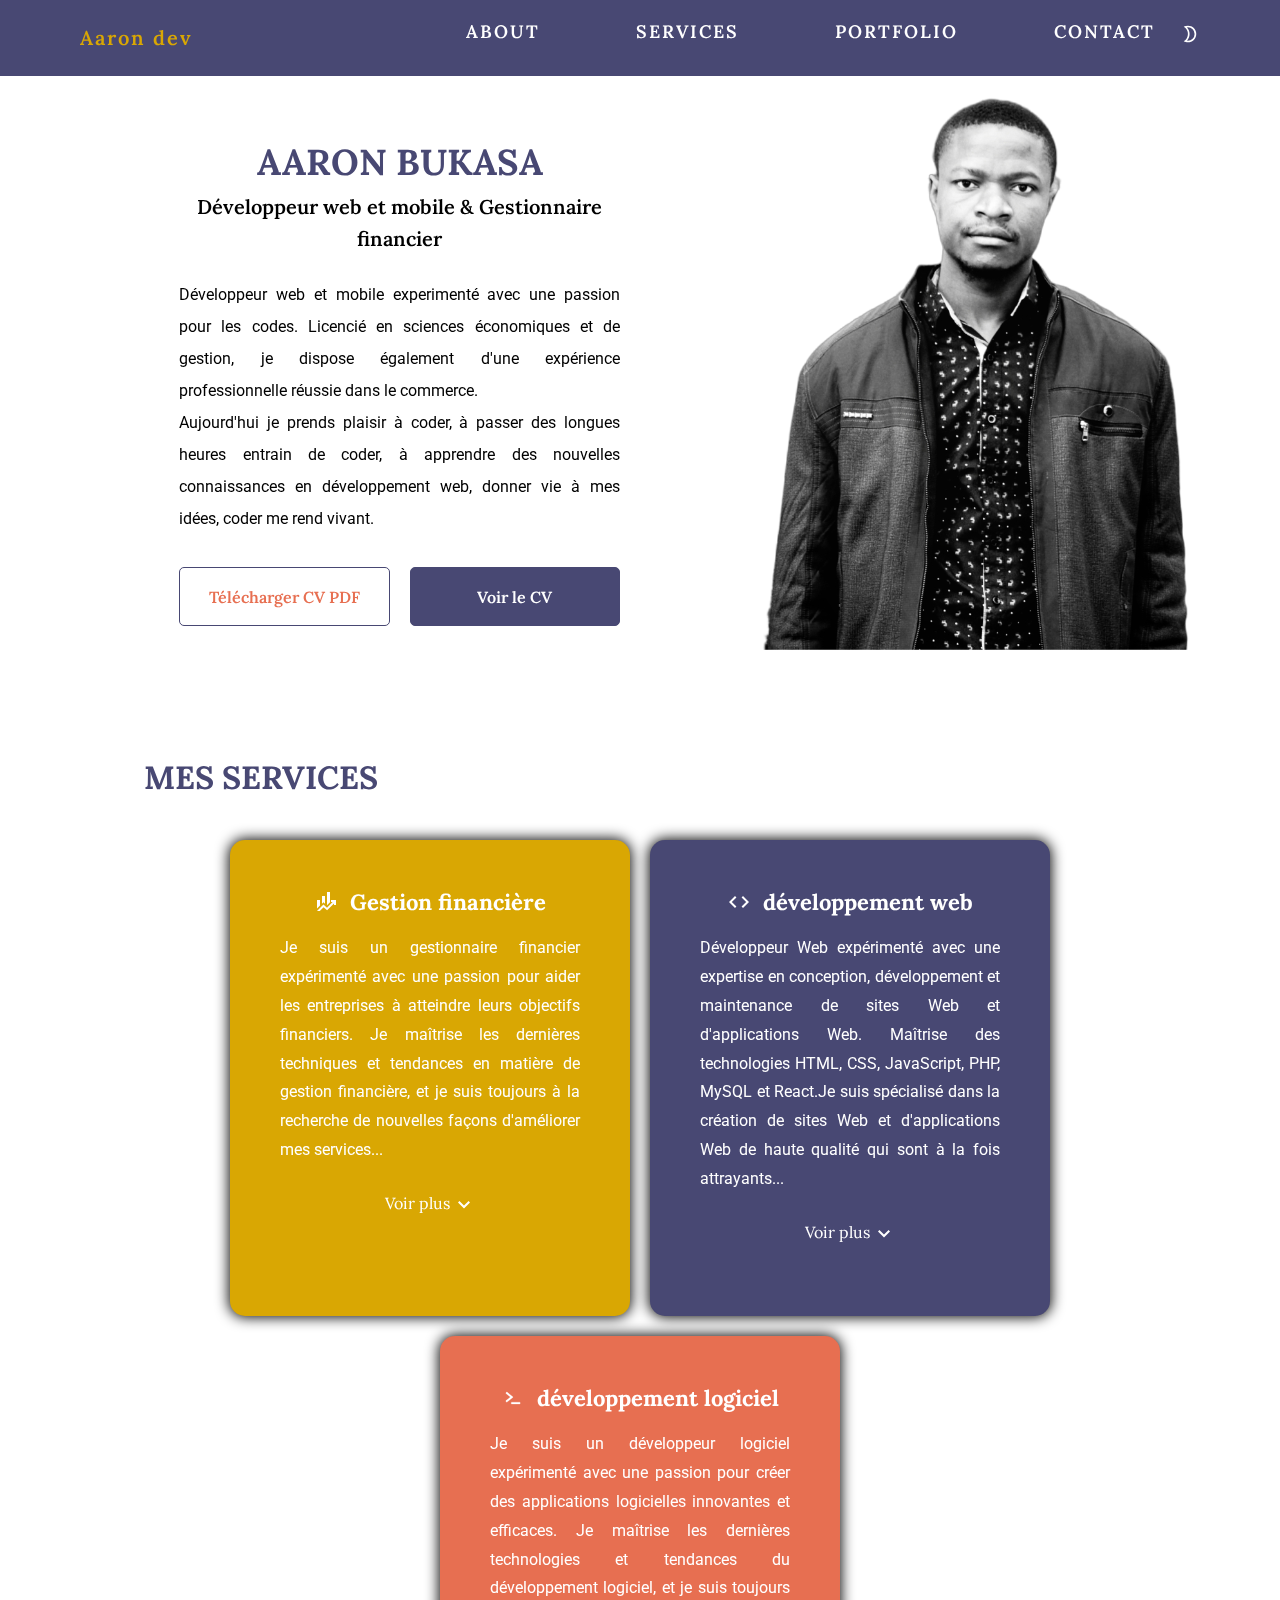
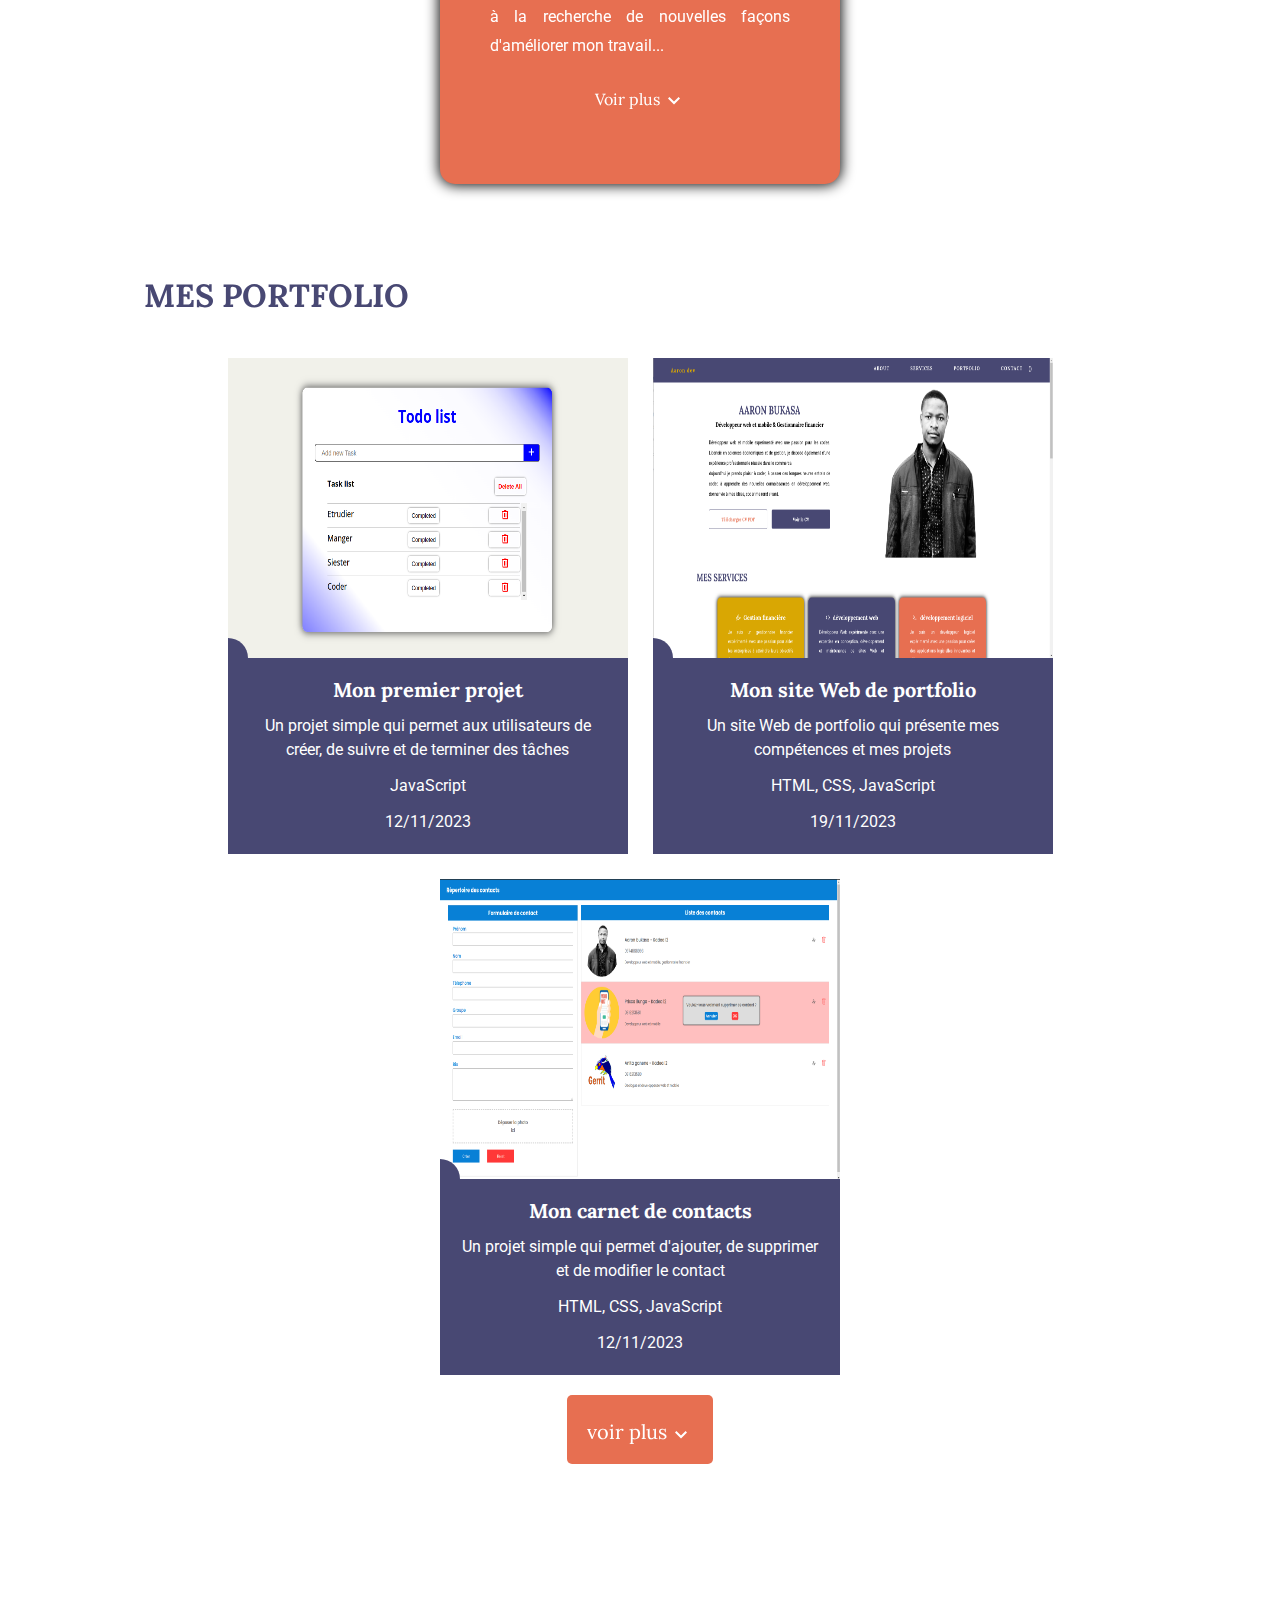
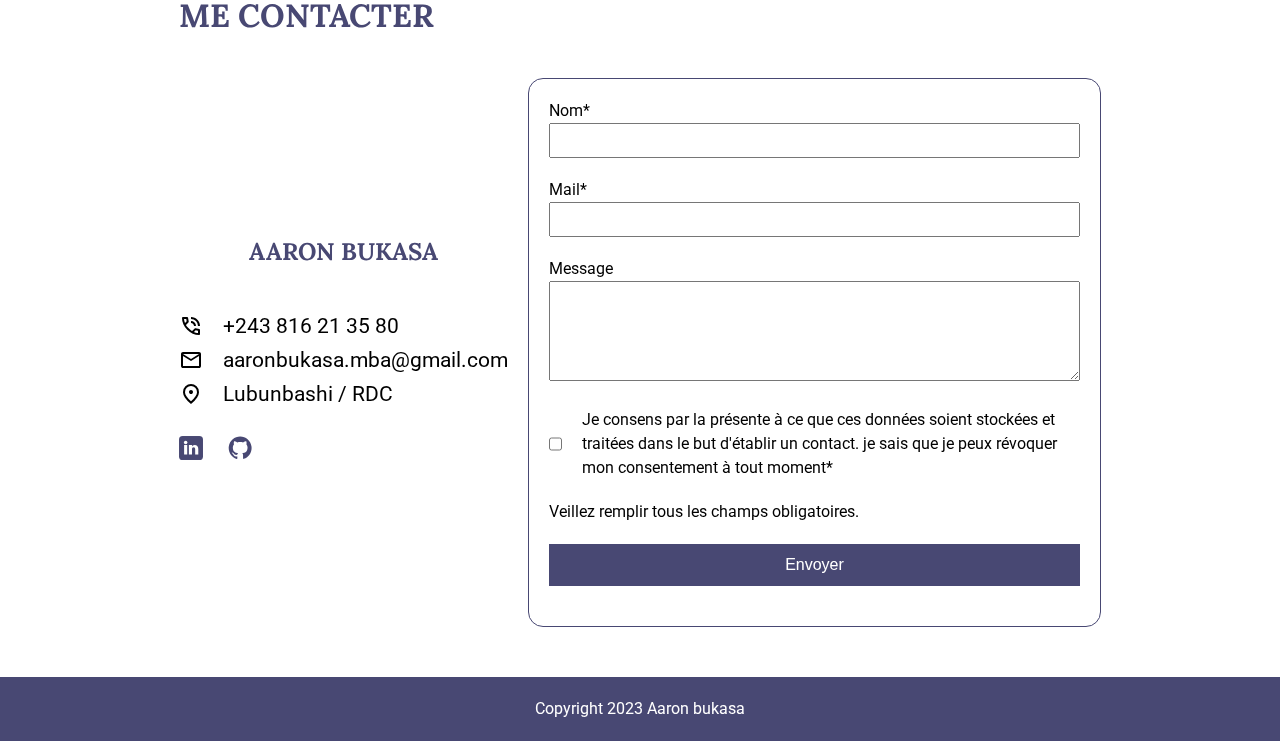
<file: index.html>
<!DOCTYPE html>
<html lang="fr">
<head>
    <meta charset="UTF-8">
    <meta name="viewport" content="width=device-width, initial-scale=1.0">
    <meta name="author" content="Aaron Bukasa">
    <title>AARON DEV</title>
    <link rel="stylesheet" href="./style.css">
    <script src="./apps/validation.js" defer></script>
    <script src="./app.js" defer></script>
</head>
<body>
    <div id="container">
        <header class="header">
            <nav class="header__nav">
                <div class="header__nav__logo">
                    <a href="./index.html">Aaron dev</a>
                </div>
                <div>
                    <ul class="header__nav__links">
                        <li><a href="https://aaron-bukasa.github.io/Aaron_bukasa-Curriculum_vitae" target="_blank">ABOUT</a></li>
                        <li><a href="./pages/services.html">SERVICES</a></li>
                        <li><a href="./pages/portfolio.html">PORTFOLIO</a></li>
                        <li><a href="./pages/contact.html">CONTACT</a></li>
                    </ul>
                    <div class="header__nav__btns">
                        <div class="btn__theme">
                            <div class="btn__theme-light">
                                <svg xmlns="http://www.w3.org/2000/svg" height="24" viewBox="0 -960 960 960" width="24"><path d="M480-360q50 0 85-35t35-85q0-50-35-85t-85-35q-50 0-85 35t-35 85q0 50 35 85t85 35Zm0 80q-83 0-141.5-58.5T280-480q0-83 58.5-141.5T480-680q83 0 141.5 58.5T680-480q0 83-58.5 141.5T480-280ZM200-440H40v-80h160v80Zm720 0H760v-80h160v80ZM440-760v-160h80v160h-80Zm0 720v-160h80v160h-80ZM256-650l-101-97 57-59 96 100-52 56Zm492 496-97-101 53-55 101 97-57 59Zm-98-550 97-101 59 57-100 96-56-52ZM154-212l101-97 55 53-97 101-59-57Zm326-268Z"/></svg>
                            </div>
                            <div class="btn__theme-dark">
                                <svg xmlns="http://www.w3.org/2000/svg" height="24" viewBox="0 -960 960 960" width="24"><path d="M380-160q133 0 226.5-93.5T700-480q0-133-93.5-226.5T380-800h-21q-10 0-19 2 57 66 88.5 147.5T460-480q0 89-31.5 170.5T340-162q9 2 19 2h21Zm0 80q-53 0-103.5-13.5T180-134q93-54 146.5-146T380-480q0-108-53.5-200T180-826q46-27 96.5-40.5T380-880q83 0 156 31.5T663-763q54 54 85.5 127T780-480q0 83-31.5 156T663-197q-54 54-127 85.5T380-80Zm80-400Z"/></svg>
                            </div>
                        </div>
                        <div class="btn-menu">
                            <div class="btn__menu-open">
                                <svg xmlns="http://www.w3.org/2000/svg" height="24" viewBox="0 -960 960 960" width="24"><path d="M120-240v-80h720v80H120Zm0-200v-80h720v80H120Zm0-200v-80h720v80H120Z"/></svg>
                            </div>
                            <div class="btn__menu-close">
                                <svg xmlns="http://www.w3.org/2000/svg" height="24" viewBox="0 -960 960 960" width="24"><path d="m256-200-56-56 224-224-224-224 56-56 224 224 224-224 56 56-224 224 224 224-56 56-224-224-224 224Z"/></svg>
                            </div>
                        </div>
                    </div>
                </div>
            </nav>
            <div class="header__content">
                <div class="header__content__title">
                    <h1>AARON BUKASA</h1>
                    <h4>Développeur web et mobile &amp; Gestionnaire financier</h4>
                    <p>Développeur web et mobile  experimenté avec une passion pour les codes.
                    Licencié en sciences économiques et de gestion, je dispose également d'une expérience professionnelle réussie dans le commerce.</p>
                    <p>Aujourd'hui je prends plaisir à coder, à passer des longues heures entrain de coder, à apprendre des nouvelles connaissances en développement web, donner vie à mes idées, coder me rend vivant.</p>
                    <div class="title__btns">
                        <a href="#" class="btn-downloadCV">Télécharger CV PDF</a>
                        <a href="https://aaron-bukasa.github.io/Aaron_bukasa-Curriculum_vitae/" target="_blank" class="btn-voirCV">Voir le CV</a>
                    </div>
                </div>                
                <div class="header__content__img">
                    <img src="./img/profil_ull.png" alt="Aaron bukasa" class="img-full">
                    <img src="./img/profil_small.png" alt="Aaron Bukasa" class="img-small">
                </div>
            </div>
        </header>
        <main class="main">
            <section class="services">
                <h2 class="services__title">MES SERVICES</h2>
                <div class="services__content">
                    <div class="gestion__fin">
                        <a href="./pages/services.html#gestion__fin">
                            <h3>
                                <svg xmlns="http://www.w3.org/2000/svg" height="24" viewBox="0 -960 960 960" width="24"><path d="M320-414v-306h120v306l-60-56-60 56Zm200 60v-526h120v406L520-354ZM120-216v-344h120v224L120-216Zm0 98 258-258 142 122 224-224h-64v-80h200v200h-80v-64L524-146 382-268 232-118H120Z"/></svg>
                                Gestion financière
                            </h3>
                            <p>Je suis un gestionnaire financier expérimenté avec une passion pour aider les entreprises à atteindre leurs objectifs financiers. Je maîtrise les dernières techniques et tendances en matière de gestion financière, et je suis toujours à la recherche de nouvelles façons d'améliorer mes services...</p>
                            <p class="more">Voir plus</p>
                        </a>
                    </div>
                    <div class="dev__web">
                        <a href="./pages/services.html#dev_web">
                            <h3>
                                <svg xmlns="http://www.w3.org/2000/svg" height="24" viewBox="0 -960 960 960" width="24"><path d="M320-240 80-480l240-240 57 57-184 184 183 183-56 56Zm320 0-57-57 184-184-183-183 56-56 240 240-240 240Z"/></svg>
                                développement web
                            </h3>
                            <p>Développeur Web expérimenté avec une expertise en conception, développement et maintenance de sites Web et d'applications Web. Maîtrise des technologies HTML, CSS, JavaScript, PHP, MySQL et React.Je suis spécialisé dans la création de sites Web et d'applications Web de haute qualité qui sont à la fois attrayants...</p>
                            <p class="more">Voir plus</p>
                        </a>
                    </div>
                    <div class="dev__logiciel">
                        <a href="./pages/services.html#dev__logiciel">
                            <h3>
                                <svg fill="#000000" xmlns="http://www.w3.org/2000/svg" 
                                width="800px" height="800px" viewBox="0 0 100 100" enable-background="new 0 0 100 100" xml:space="preserve">
                                <path d="M78,67.5H44.4c-1,0-1.9,0.9-1.9,1.9v3.7c0,1,0.9,1.9,1.9,1.9H78c1,0,1.9-0.9,1.9-1.9v-3.7
                                C79.9,68.3,79,67.5,78,67.5z"/>
                                <path d="M49.2,44.8L25.1,25.4c-0.7-0.6-1.9-0.5-2.5,0.4l-2.1,3c-0.6,0.9-0.4,2,0.4,2.6L38,45.1c0.6,0.5,0.6,1.5,0,2
                                L20.8,60.9c-0.7,0.6-1,1.9-0.4,2.6l2.1,3.2c0.6,0.9,1.7,1,2.5,0.4l24.2-19.3C50.2,47,50.2,45.5,49.2,44.8z"/>
                                </svg>
                                développement logiciel
                            </h3>
                            <p>Je suis un développeur logiciel expérimenté avec une passion pour créer des applications logicielles innovantes et efficaces. Je maîtrise les dernières technologies et tendances du développement logiciel, et je suis toujours à la recherche de nouvelles façons d'améliorer mon travail...</p>
                            <p class="more">Voir plus</p>
                        </a>
                    </div>
                </div>
            </section>
            <section class="portfolio">
                <h2 class="portfolio__title">MES PORTFOLIO</h2>
                <div class="portfolio__content">
                </div>
                <a href="./pages/portfolio.html" class="more">voir plus</a>
            </section>
        </main>
        <footer class="footer-principal">
            <div class="contact">
                <h2>ME CONTACTER</h2>
                <div>
                    <div class="contact__perso">
                        <h3>AARON BUKASA</h3>
                        <a href="tel:+243816213580">
                            <svg xmlns="http://www.w3.org/2000/svg" height="24" viewBox="0 -960 960 960" width="24">
                                <path d="M760-480q0-117-81.5-198.5T480-760v-80q75 0 140.5 28.5t114 77q48.5 48.5 77 114T840-480h-80Zm-160 0q0-50-35-85t-85-35v-80q83 0 141.5 58.5T680-480h-80Zm198 360q-125 0-247-54.5T329-329Q229-429 174.5-551T120-798q0-18 12-30t30-12h162q14 0 25 9.5t13 22.5l26 140q2 16-1 27t-11 19l-97 98q20 37 47.5 71.5T387-386q31 31 65 57.5t72 48.5l94-94q9-9 23.5-13.5T670-390l138 28q14 4 23 14.5t9 23.5v162q0 18-12 30t-30 12ZM241-600l66-66-17-94h-89q5 41 14 81t26 79Zm358 358q39 17 79.5 27t81.5 13v-88l-94-19-67 67ZM241-600Zm358 358Z"/>
                            </svg>
                            +243 816 21 35 80
                        </a>
                        <a href="mailto:aaronbukasa.mba@gmail.com">
                            <svg xmlns="http://www.w3.org/2000/svg" height="24" viewBox="0 -960 960 960" width="24"><path d="M160-160q-33 0-56.5-23.5T80-240v-480q0-33 23.5-56.5T160-800h640q33 0 56.5 23.5T880-720v480q0 33-23.5 56.5T800-160H160Zm320-280L160-640v400h640v-400L480-440Zm0-80 320-200H160l320 200ZM160-640v-80 480-400Z"/></svg>
                            aaronbukasa.mba@gmail.com
                        </a>
                        <p>
                            <svg xmlns="http://www.w3.org/2000/svg" height="24" viewBox="0 -960 960 960" width="24">
                                <path d="M480-480q33 0 56.5-23.5T560-560q0-33-23.5-56.5T480-640q-33 0-56.5 23.5T400-560q0 33 23.5 56.5T480-480Zm0 294q122-112 181-203.5T720-552q0-109-69.5-178.5T480-800q-101 0-170.5 69.5T240-552q0 71 59 162.5T480-186Zm0 106Q319-217 239.5-334.5T160-552q0-150 96.5-239T480-880q127 0 223.5 89T800-552q0 100-79.5 217.5T480-80Zm0-480Z"/>
                            </svg>
                            Lubunbashi / RDC
                        </p>
                        <div class="links-sociaux">
                            <a href="https://www.linkedin.com/in/aaron-bukasa-bb84b42a0?utm_source=share&utm_campaign=share_via&utm_content=profile&utm_medium=android_app" target="_blank">
                                <svg xmlns="http://www.w3.org/2000/svg"
                                aria-label="LinkedIn" role="img"
                                viewBox="0 0 512 512"
                                stroke="#ffffff" fill="#484873"><rect
                                width="512" height="512"
                                rx="15%"/><circle cx="142" cy="138" r="37" fill="#ffffff" /><path stroke-width="66" d="M244 194v198M142 194v198"/><path d="M276 282c0-20 13-40 36-40 24 0 33 18 33 45v105h66V279c0-61-32-89-76-89-34 0-51 19-59 32" fill="#ffffff"/></svg>
                            </a>
                            <a href="https://github.com/Aaron-bukasa" target="_blank">
                                <svg width="800px" height="800px" viewBox="0 -0.5 24 24" id="meteor-icon-kit__regular-github" fill="#484873" xmlns="http://www.w3.org/2000/svg"><path fill-rule="evenodd" clip-rule="evenodd" d="M12.2047 0.00001C6.56031 -0.005731 1.74628 4.08615 0.842541 9.6577C-0.061195 15.2293 3.2126 20.6331 8.56941 22.4118C9.14823 22.5177 9.35294 22.1577 9.35294 21.8541C9.35294 21.5506 9.35294 20.8588 9.35294 19.8988C6.14117 20.5977 5.46353 18.3529 5.46353 18.3529C5.25046 17.6572 4.79779 17.0595 4.18588 16.6659C3.14823 15.96 4.27059 15.96 4.27059 15.96C5.00761 16.0641 5.65578 16.5014 6.02823 17.1459C6.34368 17.7179 6.87393 18.1406 7.50179 18.3208C8.12965 18.5009 8.8034 18.4236 9.37411 18.1059C9.41842 17.5252 9.66876 16.9794 10.08 16.5671C7.5247 16.2777 4.84235 15.2894 4.84235 10.92C4.82481 9.7786 5.24688 8.67412 6.02117 7.8353C5.67632 6.84285 5.71662 5.7571 6.13412 4.79295C6.13412 4.79295 7.10117 4.48236 9.29647 5.97177C11.1816 5.45419 13.1713 5.45419 15.0565 5.97177C17.2518 4.48236 18.2118 4.79295 18.2118 4.79295C18.6351 5.74689 18.6854 6.82486 18.3529 7.81412C19.1272 8.65294 19.5493 9.7574 19.5318 10.8988C19.5318 15.3177 16.8424 16.2847 14.28 16.5459C14.8359 17.1047 15.1218 17.8774 15.0635 18.6635C15.0635 20.2024 15.0635 21.4447 15.0635 21.8188C15.0635 22.1929 15.2682 22.4824 15.8541 22.3694C21.1473 20.5447 24.3569 15.1728 23.4554 9.6469C22.5539 4.1211 17.8034 0.04779 12.2047 0.00001z"/></svg>
                            </a>
                        </div>
                    </div>
                    <form method="post" class="contact__form">
                        <div class="username">
                            <label for="username">Nom*</label>
                            <input type="text" id="username" name="nom">
                        </div>
                        <div class="useremail">
                            <label for="useremail">Mail*</label>
                            <input type="email" id="useremail" name="email">
                        </div>
                        <div class="usermessage">
                            <label for="usermessage">Message</label>
                            <textarea name="usermessage" id="usermessage" cols="30" rows="10"></textarea>
         
                        </div>
                        <div class="validation-right">
                            <input type="checkbox" id="validation-right" name="validation-right">
                            <label for="validation-right">Je consens par la présente à ce que ces données soient stockées et traitées dans le but d'établir un contact. je sais que je peux révoquer mon consentement à tout moment*</label>
                        </div>
                        <p>Veillez remplir tous les champs obligatoires.</p>
                        <button>Envoyer</button>
                    </form>
                </div>
            </div>
            <div class="copyRight">
                Copyright 2023 Aaron bukasa
            </div>
        </footer>
    </div>
</body>
</html>
</file>
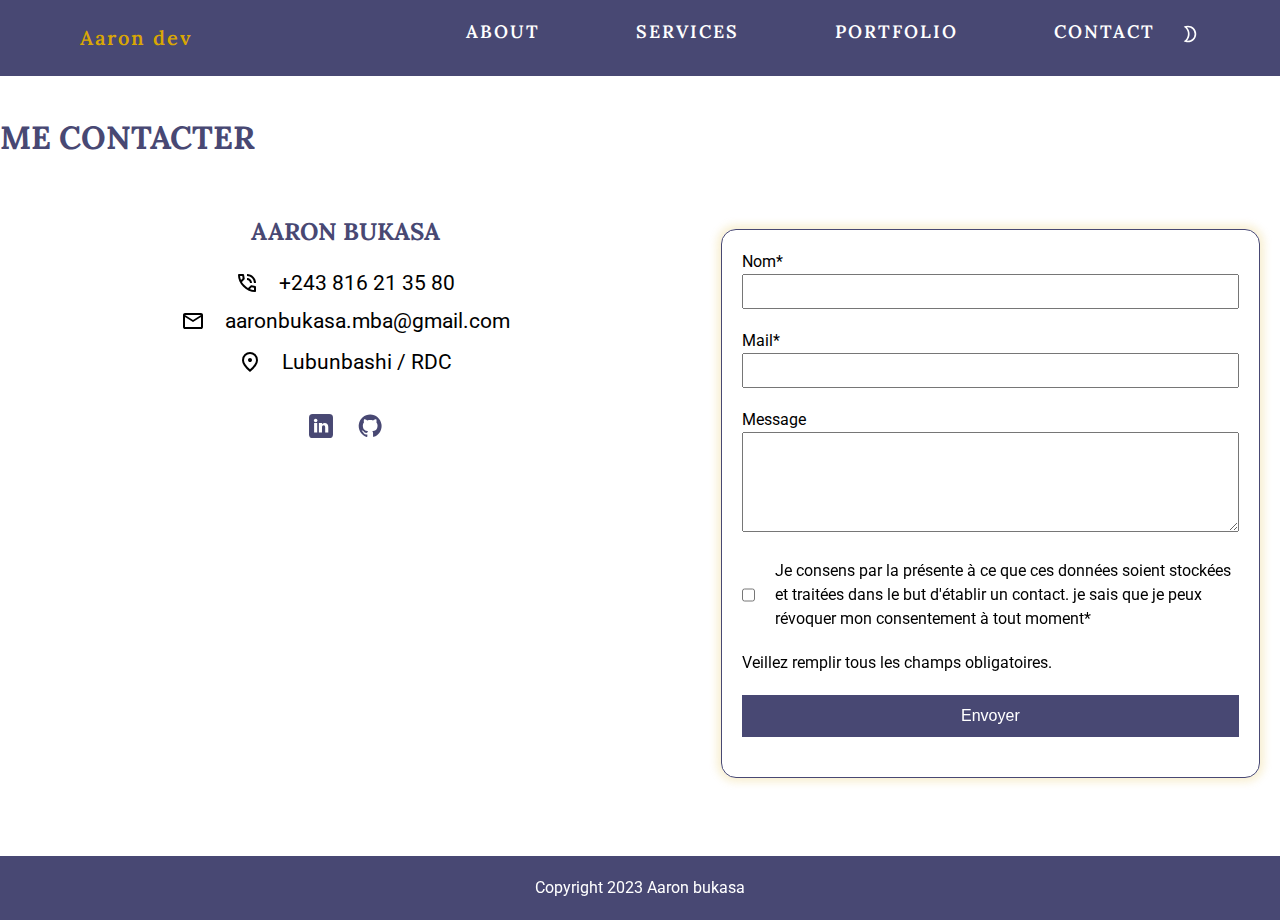
<file: pages/contact.html>
<!DOCTYPE html>
<html lang="fr">
<head>
    <meta charset="UTF-8">
    <meta name="viewport" content="width=device-width, initial-scale=1.0">
    <title>CONTACT</title>
    <link rel="stylesheet" href="../style.css">
    <link rel="stylesheet" href="./styles/contact.css">
    <script src="../apps/validation.js" defer></script>
    <script src="../app.js" defer></script>
</head>
<body>
    <div id="container">
        <header class="header">
            <nav class="header__nav">
                <div class="header__nav__logo">
                    <a href="../index.html">Aaron <span>dev</span></a>
                </div>
                <div>
                    <ul class="header__nav__links">
                        <li><a href="https://aaron-bukasa.github.io/Aaron_bukasa-Curriculum_vitae" target="_blank">ABOUT</a></li>
                        <li><a href="./services.html">SERVICES</a></li>
                        <li><a href="./portfolio.html">PORTFOLIO</a></li>
                        <li><a href="./contact.html">CONTACT</a></li>
                    </ul>
                    <div class="header__nav__btns">
                        <div class="btn__theme">
                            <div class="btn__theme-light">
                                <svg xmlns="http://www.w3.org/2000/svg" height="24" viewBox="0 -960 960 960" width="24"><path d="M480-360q50 0 85-35t35-85q0-50-35-85t-85-35q-50 0-85 35t-35 85q0 50 35 85t85 35Zm0 80q-83 0-141.5-58.5T280-480q0-83 58.5-141.5T480-680q83 0 141.5 58.5T680-480q0 83-58.5 141.5T480-280ZM200-440H40v-80h160v80Zm720 0H760v-80h160v80ZM440-760v-160h80v160h-80Zm0 720v-160h80v160h-80ZM256-650l-101-97 57-59 96 100-52 56Zm492 496-97-101 53-55 101 97-57 59Zm-98-550 97-101 59 57-100 96-56-52ZM154-212l101-97 55 53-97 101-59-57Zm326-268Z"/></svg>
                            </div>
                            <div class="btn__theme-dark">
                                <svg xmlns="http://www.w3.org/2000/svg" height="24" viewBox="0 -960 960 960" width="24"><path d="M380-160q133 0 226.5-93.5T700-480q0-133-93.5-226.5T380-800h-21q-10 0-19 2 57 66 88.5 147.5T460-480q0 89-31.5 170.5T340-162q9 2 19 2h21Zm0 80q-53 0-103.5-13.5T180-134q93-54 146.5-146T380-480q0-108-53.5-200T180-826q46-27 96.5-40.5T380-880q83 0 156 31.5T663-763q54 54 85.5 127T780-480q0 83-31.5 156T663-197q-54 54-127 85.5T380-80Zm80-400Z"/></svg>
                            </div>
                        </div>
                        <div class="btn-menu">
                            <div class="btn__menu-open">
                                <svg xmlns="http://www.w3.org/2000/svg" height="24" viewBox="0 -960 960 960" width="24"><path d="M120-240v-80h720v80H120Zm0-200v-80h720v80H120Zm0-200v-80h720v80H120Z"/></svg>
                            </div>
                            <div class="btn__menu-close">
                                <svg xmlns="http://www.w3.org/2000/svg" height="24" viewBox="0 -960 960 960" width="24"><path d="m256-200-56-56 224-224-224-224 56-56 224 224 224-224 56 56-224 224 224 224-56 56-224-224-224 224Z"/></svg>
                            </div>
                        </div>
                    </div>
                </div>
            </nav>
            <h1 class="header__title">ME CONTACTER</h1>
        </header>
        <main class="main">
            <div class="contact__perso">
                <h2>AARON BUKASA</h2>
                <a href="tel:+243816213580">
                    <svg xmlns="http://www.w3.org/2000/svg" height="24" viewBox="0 -960 960 960" width="24">
                        <path d="M760-480q0-117-81.5-198.5T480-760v-80q75 0 140.5 28.5t114 77q48.5 48.5 77 114T840-480h-80Zm-160 0q0-50-35-85t-85-35v-80q83 0 141.5 58.5T680-480h-80Zm198 360q-125 0-247-54.5T329-329Q229-429 174.5-551T120-798q0-18 12-30t30-12h162q14 0 25 9.5t13 22.5l26 140q2 16-1 27t-11 19l-97 98q20 37 47.5 71.5T387-386q31 31 65 57.5t72 48.5l94-94q9-9 23.5-13.5T670-390l138 28q14 4 23 14.5t9 23.5v162q0 18-12 30t-30 12ZM241-600l66-66-17-94h-89q5 41 14 81t26 79Zm358 358q39 17 79.5 27t81.5 13v-88l-94-19-67 67ZM241-600Zm358 358Z"/>
                    </svg>
                    +243 816 21 35 80
                </a>
                <a href="mailto:aaronbukasa.mba@gmail.com">
                    <svg xmlns="http://www.w3.org/2000/svg" height="24" viewBox="0 -960 960 960" width="24"><path d="M160-160q-33 0-56.5-23.5T80-240v-480q0-33 23.5-56.5T160-800h640q33 0 56.5 23.5T880-720v480q0 33-23.5 56.5T800-160H160Zm320-280L160-640v400h640v-400L480-440Zm0-80 320-200H160l320 200ZM160-640v-80 480-400Z"/></svg>
                    aaronbukasa.mba@gmail.com
                </a>
                <p>
                    <svg xmlns="http://www.w3.org/2000/svg" height="24" viewBox="0 -960 960 960" width="24">
                        <path d="M480-480q33 0 56.5-23.5T560-560q0-33-23.5-56.5T480-640q-33 0-56.5 23.5T400-560q0 33 23.5 56.5T480-480Zm0 294q122-112 181-203.5T720-552q0-109-69.5-178.5T480-800q-101 0-170.5 69.5T240-552q0 71 59 162.5T480-186Zm0 106Q319-217 239.5-334.5T160-552q0-150 96.5-239T480-880q127 0 223.5 89T800-552q0 100-79.5 217.5T480-80Zm0-480Z"/>
                    </svg>
                    Lubunbashi / RDC
                </p>
                <div class="links-sociaux">
                    <a href="https://www.linkedin.com/in/aaron-bukasa-bb84b42a0?utm_source=share&utm_campaign=share_via&utm_content=profile&utm_medium=android_app" target="_blank">
                        <svg xmlns="http://www.w3.org/2000/svg"
                        aria-label="LinkedIn" role="img"
                        viewBox="0 0 512 512"
                        stroke="#ffffff" fill="#484873"><rect
                        width="512" height="512"
                        rx="15%"/><circle cx="142" cy="138" r="37" fill="#ffffff" /><path stroke-width="66" d="M244 194v198M142 194v198"/><path d="M276 282c0-20 13-40 36-40 24 0 33 18 33 45v105h66V279c0-61-32-89-76-89-34 0-51 19-59 32" fill="#ffffff"/></svg>
                    </a>
                    <a href="https://github.com/Aaron-bukasa" target="_blank">
                        <svg width="800px" height="800px" viewBox="0 -0.5 24 24" id="meteor-icon-kit__regular-github" fill="#484873" xmlns="http://www.w3.org/2000/svg"><path fill-rule="evenodd" clip-rule="evenodd" d="M12.2047 0.00001C6.56031 -0.005731 1.74628 4.08615 0.842541 9.6577C-0.061195 15.2293 3.2126 20.6331 8.56941 22.4118C9.14823 22.5177 9.35294 22.1577 9.35294 21.8541C9.35294 21.5506 9.35294 20.8588 9.35294 19.8988C6.14117 20.5977 5.46353 18.3529 5.46353 18.3529C5.25046 17.6572 4.79779 17.0595 4.18588 16.6659C3.14823 15.96 4.27059 15.96 4.27059 15.96C5.00761 16.0641 5.65578 16.5014 6.02823 17.1459C6.34368 17.7179 6.87393 18.1406 7.50179 18.3208C8.12965 18.5009 8.8034 18.4236 9.37411 18.1059C9.41842 17.5252 9.66876 16.9794 10.08 16.5671C7.5247 16.2777 4.84235 15.2894 4.84235 10.92C4.82481 9.7786 5.24688 8.67412 6.02117 7.8353C5.67632 6.84285 5.71662 5.7571 6.13412 4.79295C6.13412 4.79295 7.10117 4.48236 9.29647 5.97177C11.1816 5.45419 13.1713 5.45419 15.0565 5.97177C17.2518 4.48236 18.2118 4.79295 18.2118 4.79295C18.6351 5.74689 18.6854 6.82486 18.3529 7.81412C19.1272 8.65294 19.5493 9.7574 19.5318 10.8988C19.5318 15.3177 16.8424 16.2847 14.28 16.5459C14.8359 17.1047 15.1218 17.8774 15.0635 18.6635C15.0635 20.2024 15.0635 21.4447 15.0635 21.8188C15.0635 22.1929 15.2682 22.4824 15.8541 22.3694C21.1473 20.5447 24.3569 15.1728 23.4554 9.6469C22.5539 4.1211 17.8034 0.04779 12.2047 0.00001z"/></svg>
                    </a>
                </div>
                <div class="map">
                    <iframe src="https://www.google.com/maps/embed?pb=!1m14!1m12!1m3!1d31261.85220985977!2d27.49179131400638!3d-11.642470399999988!2m3!1f0!2f0!3f0!3m2!1i1024!2i768!4f13.1!5e0!3m2!1sfr!2scd!4v1703235557374!5m2!1sfr!2scd" height="auto" style="border:0;" allowfullscreen="" loading="lazy" referrerpolicy="no-referrer-when-downgrade"></iframe>
                </div>
            </div>
            <form method="post" class="contact__form">
                <div class="username">
                    <label for="username">Nom*</label>
                    <input type="text" id="username" name="nom">
                </div>
                <div class="useremail">
                    <label for="useremail">Mail*</label>
                    <input type="email" id="useremail" name="mail">
                </div>
                <div class="usermessage">
                    <label for="usermessage">Message</label>
                    <textarea name="usermessage" id="usermessage" cols="30" rows="10"></textarea>
 
                </div>
                <div class="validation-right">
                    <input type="checkbox" id="validation-right" name="validation-right">
                    <label for="validation-right">Je consens par la présente à ce que ces données soient stockées et traitées dans le but d'établir un contact. je sais que je peux révoquer mon consentement à tout moment*</label>
                </div>
                <p>Veillez remplir tous les champs obligatoires.</p>
                <button>Envoyer</button>
            </form>
        </main>
        <footer>
            <div class="copyRight">
                Copyright 2023 Aaron bukasa
            </div>
        </footer>
    </div>
</body>
</html>
</file>
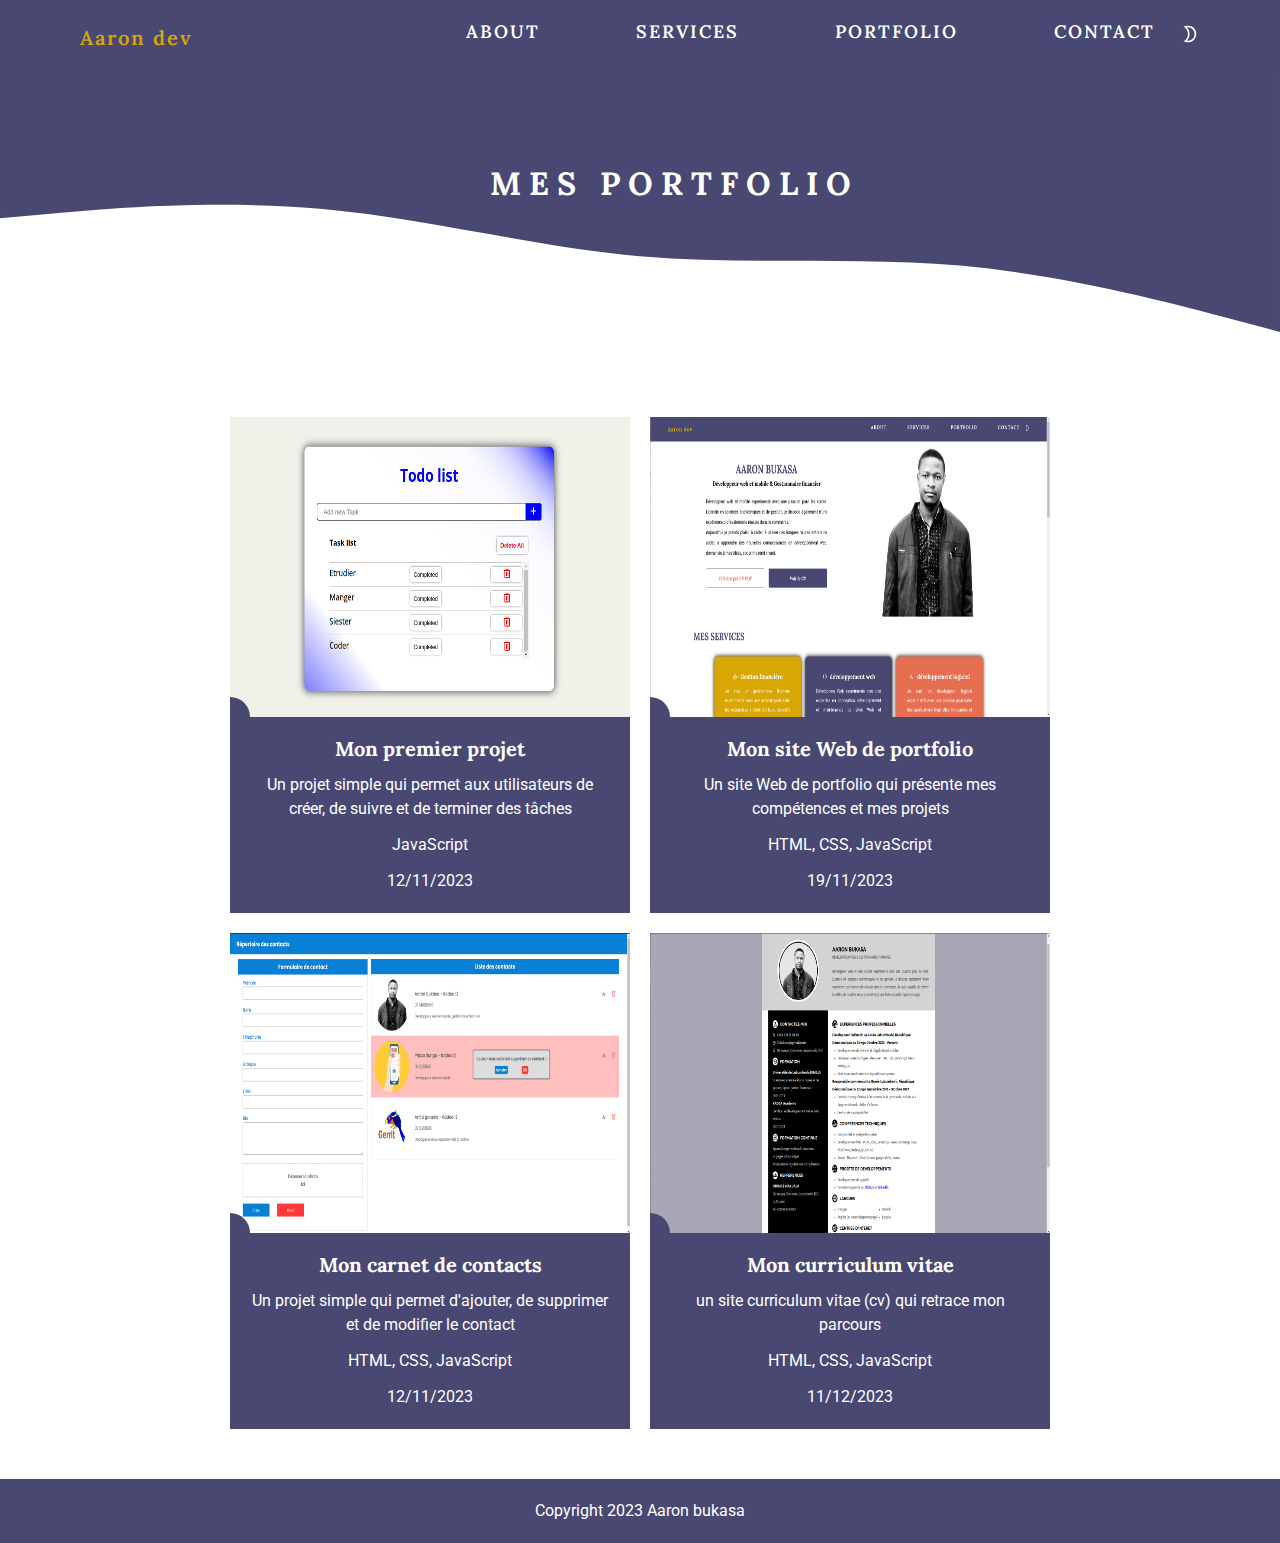
<file: pages/portfolio.html>
<!DOCTYPE html>
<html lang="fr">
<head>
    <meta charset="UTF-8">
    <meta name="viewport" content="width=device-width, initial-scale=1.0">
    <title>PORTFOLIO</title>
    <link rel="stylesheet" href="../style.css">
    <link rel="stylesheet" href="../pages/styles/portfolio.css">
    <script src="../app.js" defer></script>
</head>
<body>
    <div id="container">
        <header class="header">
            <nav class="header__nav">
                <div class="header__nav__logo">
                    <a href="../index.html">Aaron <span>dev</span></a>
                </div>
                <div>
                    <ul class="header__nav__links">
                        <li><a href="https://aaron-bukasa.github.io/Aaron_bukasa-Curriculum_vitae" target="_blank">ABOUT</a></li>
                        <li><a href="./services.html">SERVICES</a></li>
                        <li><a href="./portfolio.html">PORTFOLIO</a></li>
                        <li><a href="./contact.html">CONTACT</a></li>
                    </ul>
                    <div class="header__nav__btns">
                        <div class="btn__theme">
                            <div class="btn__theme-light">
                                <svg xmlns="http://www.w3.org/2000/svg" height="24" viewBox="0 -960 960 960" width="24"><path d="M480-360q50 0 85-35t35-85q0-50-35-85t-85-35q-50 0-85 35t-35 85q0 50 35 85t85 35Zm0 80q-83 0-141.5-58.5T280-480q0-83 58.5-141.5T480-680q83 0 141.5 58.5T680-480q0 83-58.5 141.5T480-280ZM200-440H40v-80h160v80Zm720 0H760v-80h160v80ZM440-760v-160h80v160h-80Zm0 720v-160h80v160h-80ZM256-650l-101-97 57-59 96 100-52 56Zm492 496-97-101 53-55 101 97-57 59Zm-98-550 97-101 59 57-100 96-56-52ZM154-212l101-97 55 53-97 101-59-57Zm326-268Z"/></svg>
                            </div>
                            <div class="btn__theme-dark">
                                <svg xmlns="http://www.w3.org/2000/svg" height="24" viewBox="0 -960 960 960" width="24"><path d="M380-160q133 0 226.5-93.5T700-480q0-133-93.5-226.5T380-800h-21q-10 0-19 2 57 66 88.5 147.5T460-480q0 89-31.5 170.5T340-162q9 2 19 2h21Zm0 80q-53 0-103.5-13.5T180-134q93-54 146.5-146T380-480q0-108-53.5-200T180-826q46-27 96.5-40.5T380-880q83 0 156 31.5T663-763q54 54 85.5 127T780-480q0 83-31.5 156T663-197q-54 54-127 85.5T380-80Zm80-400Z"/></svg>
                            </div>
                        </div>
                        <div class="btn-menu">
                            <div class="btn__menu-open">
                                <svg xmlns="http://www.w3.org/2000/svg" height="24" viewBox="0 -960 960 960" width="24"><path d="M120-240v-80h720v80H120Zm0-200v-80h720v80H120Zm0-200v-80h720v80H120Z"/></svg>
                            </div>
                            <div class="btn__menu-close">
                                <svg xmlns="http://www.w3.org/2000/svg" height="24" viewBox="0 -960 960 960" width="24"><path d="m256-200-56-56 224-224-224-224 56-56 224 224 224-224 56 56-224 224 224 224-56 56-224-224-224 224Z"/></svg>
                            </div>
                        </div>
                    </div>
                </div>
            </nav>
            <div class="header__title">
                <svg xmlns="http://www.w3.org/2000/svg" viewBox="0 0 1440 320">
                    <path fill="#484873" fill-opacity="1" d="M0,160L60,154.7C120,149,240,139,360,149.3C480,160,600,192,720,202.7C840,213,960,203,1080,213.3C1200,224,1320,256,1380,272L1440,288L1440,0L1380,0C1320,0,1200,0,1080,0C960,0,840,0,720,0C600,0,480,0,360,0C240,0,120,0,60,0L0,0Z"></path>
                </svg>
                <h1>MES PORTFOLIO</h1>
            </div>
        </header>
        <main class="main">
            <div class="portfolio__content-pg">
            </div>
        </main>
        <footer>
            <div class="copyRight">
                Copyright 2023 Aaron bukasa
            </div>
        </footer>
    </div>
</body>
</html>
</file>
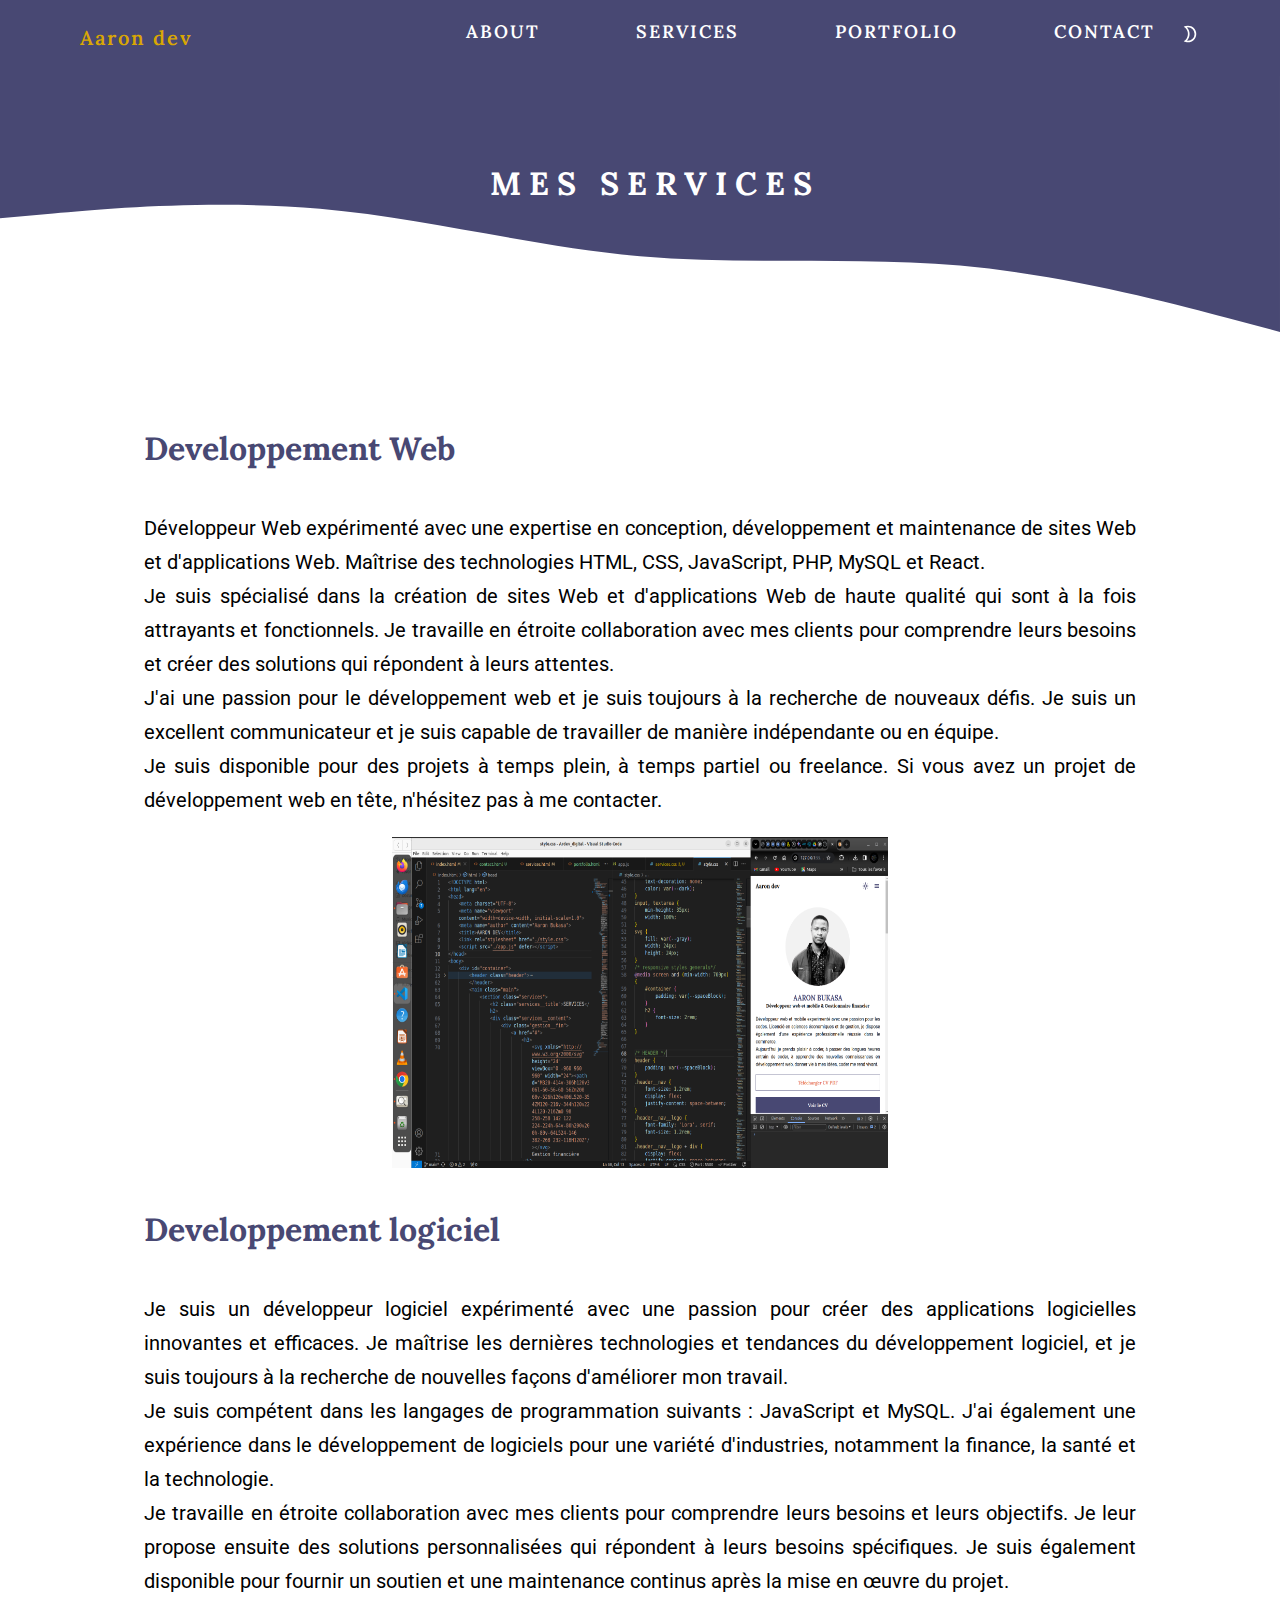
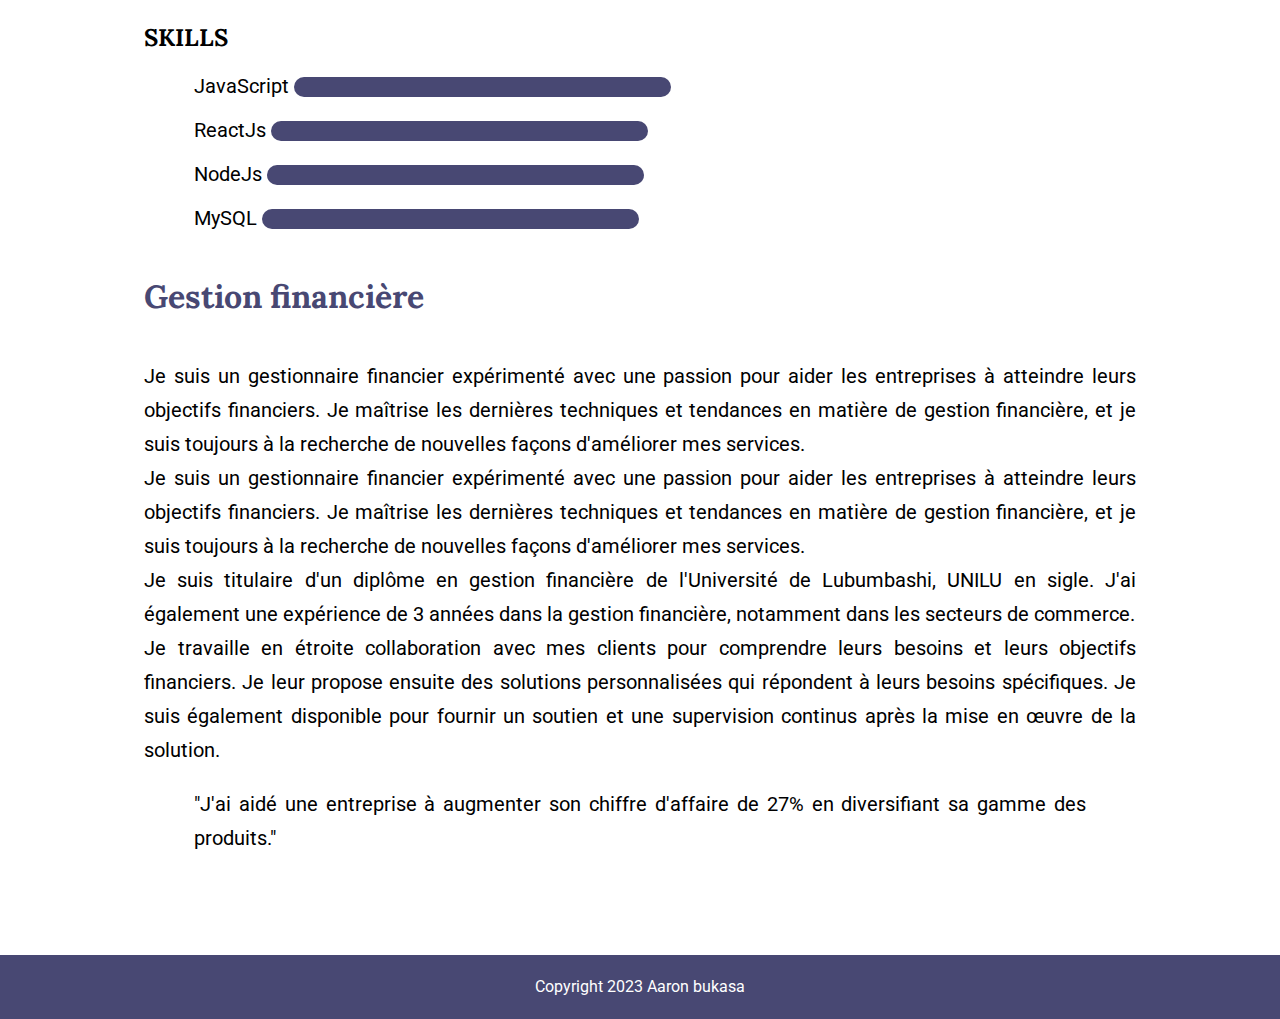
<file: pages/services.html>
<!DOCTYPE html>
<html lang="fr">
<head>
    <meta charset="UTF-8">
    <meta name="viewport" content="width=device-width, initial-scale=1.0">
    <title>SERVICES</title>
    <link rel="stylesheet" href="../style.css">
    <link rel="stylesheet" href="./styles/services.css">
    <script src="../app.js" defer></script>
</head>
<body>
    <div id="container">
        <header class="header">
            <nav class="header__nav">
                <div class="header__nav__logo">
                    <a href="../index.html">Aaron <span>dev</span></a>
                </div>
                <div>
                    <ul class="header__nav__links">
                        <li><a href="https://aaron-bukasa.github.io/Aaron_bukasa-Curriculum_vitae" target="_blank">ABOUT</a></li>
                        <li><a href="./services.html">SERVICES</a></li>
                        <li><a href="./portfolio.html">PORTFOLIO</a></li>
                        <li><a href="./contact.html">CONTACT</a></li>
                    </ul>
                    <div class="header__nav__btns">
                        <div class="btn__theme">
                            <div class="btn__theme-light">
                                <svg xmlns="http://www.w3.org/2000/svg" height="24" viewBox="0 -960 960 960" width="24"><path d="M480-360q50 0 85-35t35-85q0-50-35-85t-85-35q-50 0-85 35t-35 85q0 50 35 85t85 35Zm0 80q-83 0-141.5-58.5T280-480q0-83 58.5-141.5T480-680q83 0 141.5 58.5T680-480q0 83-58.5 141.5T480-280ZM200-440H40v-80h160v80Zm720 0H760v-80h160v80ZM440-760v-160h80v160h-80Zm0 720v-160h80v160h-80ZM256-650l-101-97 57-59 96 100-52 56Zm492 496-97-101 53-55 101 97-57 59Zm-98-550 97-101 59 57-100 96-56-52ZM154-212l101-97 55 53-97 101-59-57Zm326-268Z"/></svg>
                            </div>
                            <div class="btn__theme-dark">
                                <svg xmlns="http://www.w3.org/2000/svg" height="24" viewBox="0 -960 960 960" width="24"><path d="M380-160q133 0 226.5-93.5T700-480q0-133-93.5-226.5T380-800h-21q-10 0-19 2 57 66 88.5 147.5T460-480q0 89-31.5 170.5T340-162q9 2 19 2h21Zm0 80q-53 0-103.5-13.5T180-134q93-54 146.5-146T380-480q0-108-53.5-200T180-826q46-27 96.5-40.5T380-880q83 0 156 31.5T663-763q54 54 85.5 127T780-480q0 83-31.5 156T663-197q-54 54-127 85.5T380-80Zm80-400Z"/></svg>
                            </div>
                        </div>
                        <div class="btn-menu">
                            <div class="btn__menu-open">
                                <svg xmlns="http://www.w3.org/2000/svg" height="24" viewBox="0 -960 960 960" width="24"><path d="M120-240v-80h720v80H120Zm0-200v-80h720v80H120Zm0-200v-80h720v80H120Z"/></svg>
                            </div>
                            <div class="btn__menu-close">
                                <svg xmlns="http://www.w3.org/2000/svg" height="24" viewBox="0 -960 960 960" width="24"><path d="m256-200-56-56 224-224-224-224 56-56 224 224 224-224 56 56-224 224 224 224-56 56-224-224-224 224Z"/></svg>
                            </div>
                        </div>
                    </div>
                </div>
            </nav>
            <div class="header__bannere">
                <svg xmlns="http://www.w3.org/2000/svg" viewBox="0 0 1440 320">
                    <path fill="#484873" fill-opacity="1" d="M0,160L60,154.7C120,149,240,139,360,149.3C480,160,600,192,720,202.7C840,213,960,203,1080,213.3C1200,224,1320,256,1380,272L1440,288L1440,0L1380,0C1320,0,1200,0,1080,0C960,0,840,0,720,0C600,0,480,0,360,0C240,0,120,0,60,0L0,0Z"></path>
                </svg>
                <h1>MES SERVICES</h1>
            </div>
        </header>
        <main class="main">
            <section id="dev__web">
                <h2 class="dev__web__title">Developpement Web</h2>
                <div class="dev__web__content section__content">
                    <p>
                        Développeur Web expérimenté avec une expertise en conception, développement et maintenance de sites Web et d'applications Web. Maîtrise des technologies HTML, CSS, JavaScript, PHP, MySQL et React.
                    </p>
                    <p>
                        Je suis spécialisé dans la création de sites Web et d'applications Web de haute qualité qui sont à la fois attrayants et fonctionnels. Je travaille en étroite collaboration avec mes clients pour comprendre leurs besoins et créer des solutions qui répondent à leurs attentes.
                    </p>                
                    <p>
                        J'ai une passion pour le développement web et je suis toujours à la recherche de nouveaux défis. Je suis un excellent communicateur et je suis capable de travailler de manière indépendante ou en équipe.
                    </p>
                    <p>
                        Je suis disponible pour des projets à temps plein, à temps partiel ou freelance. Si vous avez un projet de développement web en tête, n'hésitez pas à me contacter.
                    </p>
                    <div class="dev__web__carousel">
                        <div class="carousel">
                            <img src="../img/web_dev.png" alt="creation de site web" >
                            <img src="../img/clement-helardot.jpg" class="img-mobile" alt="">
                            <img src="../img/christopher-gower-m_HRfLhgABo-unsplash.jpg" alt="">
                            <img src="../img/web_dev.png" alt="creation de site web" >
                        </div>
                    </div>           
                </div>
            </section>
            <section id="dev__logiciel">
                <h2 class="dev__logiciel__title">Developpement logiciel</h2>
                <div class="dev__logiciel__title section__content">
                    <p>
                        Je suis un développeur logiciel expérimenté avec une passion pour créer des applications logicielles innovantes et efficaces. Je maîtrise les dernières technologies et tendances du développement logiciel, et je suis toujours à la recherche de nouvelles façons d'améliorer mon travail.
                    </p>
                    <p>
                        Je suis compétent dans les langages de programmation suivants : JavaScript et MySQL. J'ai également une expérience dans le développement de logiciels pour une variété d'industries, notamment la finance, la santé et la technologie.
                    </p>
                    <p>
                        Je travaille en étroite collaboration avec mes clients pour comprendre leurs besoins et leurs objectifs. Je leur propose ensuite des solutions personnalisées qui répondent à leurs besoins spécifiques. Je suis également disponible pour fournir un soutien et une maintenance continus après la mise en œuvre du projet.
                    </p>
                    <div class="skills">
                        <h3>SKILLS</h3>
                        <div class="javascript">
                            <label for="javascript">JavaScript</label>
                            <progress id="javascript" max="100" value="0">85</progress>
                        </div>
                        <div class="reactjs">
                            <label for="reactjs">ReactJs</label>
                            <progress id="reactjs" max="100" value="0">95</progress>
                        </div>
                        <div class="nodejs">
                            <label for="nodejs">NodeJs</label>
                            <progress id="nodejs" max="100" value="0">92</progress>
                        </div>
                        <div class="mysql">
                            <label for="mysql">MySQL</label>
                            <progress id="mysql" max="100" value="0">80</progress>
                        </div>
                    </div>
                </div>
            </section>
            <section id="gestion__fin">
                <h2 class="gestion__fin__title">Gestion financière</h2>
                <div class="gestion__fin__content section__content">
                    <p>
                        Je suis un gestionnaire financier expérimenté avec une passion pour aider les entreprises à atteindre leurs objectifs financiers. Je maîtrise les dernières techniques et tendances en matière de gestion financière, et je suis toujours à la recherche de nouvelles façons d'améliorer mes services.
                    </p>
                    <p>
                        Je suis un gestionnaire financier expérimenté avec une passion pour aider les entreprises à atteindre leurs objectifs financiers. Je maîtrise les dernières techniques et tendances en matière de gestion financière, et je suis toujours à la recherche de nouvelles façons d'améliorer mes services.
                    </p>
                    <p>
                        Je suis titulaire d'un diplôme en gestion financière de l'Université de Lubumbashi, UNILU en sigle. J'ai également une expérience de 3 années dans la gestion financière, notamment dans les secteurs de commerce.
                    </p>
                    <p>
                        Je travaille en étroite collaboration avec mes clients pour comprendre leurs besoins et leurs objectifs financiers. Je leur propose ensuite des solutions personnalisées qui répondent à leurs besoins spécifiques. Je suis également disponible pour fournir un soutien et une supervision continus après la mise en œuvre de la solution.
                    </p>
                    <div class='experiences'>
                        <p>
                            "J'ai aidé une entreprise à augmenter son chiffre d'affaire de  27% en diversifiant sa gamme des produits."
                        </p>
                    </div>
                </div>
            </section>
        </main>
        <footer>
            <div class="copyRight">
                Copyright 2023 Aaron bukasa
            </div>
        </footer>
    </div>
</body>
</html>
</file>
<file: style.css>
@import url('https://fonts.googleapis.com/css2?family=Lora:ital,wght@0,700;1,600&family=Roboto:wght@300;400&display=swap');

/* VARIABLES */
:root {
    --dark: #000000;
    --light: #ffffff;
    --gray: #484873;
    --graySecond: #e6e6e6;
    --grayOpacity: #48487394;
    --red: #e76f51;
    --yellow: rgb(217, 167, 3);
    --spaceBlock: 20px;
    --spaceTwo: 50px;
    --content: 85rem;
}

/* RESET */
*, ::before, ::after {
    box-sizing: border-box;
    margin: 0;
    padding: 0;
}

/* STYLES GENERALS */
body {
    font-family: 'Roboto', sans-serif;
    font-weight: 400;
    font-size: 16px;
    line-height: 1.5em;
    min-height: 100vh;
    background-color: var(--light);
}
#container {
    margin: 0 auto;
}
h1, h2, h3, h4 {
    font-family: 'Lora', serif;
    font-weight: 700;
    font-size: 16px;
}
h2 {
    color: var(--gray);
    font-size: 1.5rem;
    margin-bottom: var(--spaceTwo);
}
ul {
    list-style: none;
}
a {
    text-decoration: none;
    color: var(--dark);
}
input, textarea {
    min-height: 35px;
    width: 100%;
}
svg {
    width: 24px;
    height: 24px;
}
/* responsive styles generals*/
@media screen and (min-width: 700px) {
    h2 {
        font-size: 2rem;
    }
}


/* HEADER */
.header__nav {
    font-family: 'Lora', serif;
    font-weight: 600;
    font-size: 18px;
    letter-spacing: 2px;
    display: flex;
    justify-content: space-between;
    align-items: center;
    background-color: var(--gray);
    padding: var(--spaceBlock);
}
.header__nav__logo {
    font-family: 'Lora', serif;
    font-size: 20px;
}
.header__nav__logo a {
    color: var(--yellow);
}
.header__nav__logo + div {
    display: flex;
    justify-content: space-between;
}
.header__nav-active .header__nav__logo + div {
    position: absolute;
    top: 0;
    right: 0;
    background-color: var(--gray);
    width: 75%;
    height: 100vh;
    padding: var(--spaceBlock);
    transition: background-color .6s;
    z-index: 999;
}
.header__nav__links {
    display: none;
}
.header__nav__links a {
    display: flex;
    flex-direction: column;
    color: var(--light);
}
.header__nav__links a::after {
    content: '';
    display: inline-block;
    width: 1%;
    height: 5px;
    background-color: transparent;
    margin-top: 7px;
    transition: width .4s;
}
.header__nav__links a:hover:after {
    width: 100%;
    background-color: var(--light);
}
.header__nav-active .header__nav__links {
    display: flex;
    flex-direction: column;
    row-gap: 2.2rem;
    margin: 100px 0 0 75px;
    transition: display .6s .2s;
}
.header__nav__btns {
    display: flex;
    column-gap: var(--spaceBlock);
}
.header__nav__btns svg {
    fill: var(--light);
    vertical-align: middle;
}
.btn__theme-light {
    display: none;
}
.btn__theme-dark svg {
    width: 20px;
}
.btn__menu-close {
    display: none;
}
.header__nav-active .btn__menu-close {
    display: block;
}
.header__nav-active .btn__menu-open {
    display: none;
}
.header__content {
    display: flex;
    flex-direction: column;
    align-items: center;
    justify-content: center;
    text-align: justify;
    padding: var(--spaceBlock);
    margin-block: var(--spaceTwo);
}
.header__content h1 {
    font-size: 24px;
    text-align: center;
    color: var(--gray);
}
.header__content h4 {
    font-weight: 600;
    text-align: center;
    margin-bottom: 1.2em;
}
.title__btns {
    font-family: 'Lora', serif;
    font-weight: 600;
    display: flex;
    flex-direction: column;
    align-items: center;
    row-gap: var(--spaceBlock);
    margin-block: var(--spaceBlock);
}
.title__btns > a {
    text-align: center;
    width: 100%;
    padding: 0.8em;
    border: 1px solid var(--gray);
    transition: background-color .6s;
}
.btn-downloadCV {
    color: var(--red);
}
.btn-downloadCV:hover {
   background-color: #5252661c;
}
.btn-voirCV {
    color: var(--light);
    background-color: var(--gray);
}
.btn-voirCV:hover {
    opacity: 0.9;
}
.header__content__img {
    margin-bottom: var(--spaceBlock);
    order: -1;
}
.img-small {
    width: 250px;
    height: 250px;
    border-radius: 50%;
}
.img-full {
    display: none;
}

/* RESPONSIVE */
@media screen and (min-width: 768px) {
    .header__content {
        flex-direction: row;
        justify-content: space-between;
        column-gap: var(--spaceBlock);
        position: relative;

    }
    .header__nav__links {
        display: flex;
        align-items: center;
        justify-content: center;
        column-gap: 1.3rem;
        margin-inline: 25px;
    }
    .btn-menu {
        display: none;
    }
    .header__content__title {
        flex-basis: 400px;
        flex-grow: 3;
        max-width: 560px;
    }
    .title__btns {
        flex-direction: row;
        column-gap: var(--spaceBlock);
    }
    .title__btns a {
        padding-inline: 7px;
        border-radius: 5px;
    }
    .btn-voirCV {
        display: inline-block;
        padding-inline: 10px;
    }
    .header__content__img {
        width: 50%;
        order: 0;
        z-index: -1;
    }
    .img-small {
        display: none;
    }
    .img-full {
        display: block;
        max-width: 480px;
        height: auto;
        position: fixed;
        top: 80px;
        left: 48%;
    }
}
@media screen and (min-width: 817px) {
    .header__nav__links {
        column-gap: 2.8rem;
    }
    .header__content h1 {
        font-size: 38px;
    }
    .header__content h4 {
        font-size: 18px;
        margin-top: 0.8rem;
    }
    .title__btns {
        margin-top: 2rem;
    }
}
@media screen and (min-width: 1024px) {
    .img-full {
        max-width: 40rem;
        top: 50px;
        left: 50%;
    }
}
@media screen and (min-width: 1092px) {
    .header__nav {
        padding-inline: 5rem;
    }
    .header__nav__links {
        column-gap: 6rem;
    }
    .header__content {
        line-height: 2rem;
        padding-inline: 14%;
    }
    .header__content h1 {
        font-size: 36px;
    }
    .header__content h4 {
        font-size: 20px;
        margin-top: 0.8rem;
    }
    .title__btns {
        flex-direction: row;
        column-gap: var(--spaceBlock);
        margin-top: 2rem;
    }
    .img-full {
        left: 55%;
    }
}

/* MENU */
main {
    padding: var(--spaceTwo) var(--spaceBlock);
    margin: 0 auto;
    background-color: var(--light);
}
.services__content svg {
    font-size: 28px;
    fill: var(--light);
    stroke: var(--light);
}
.services__content {
   display: flex;
   justify-content: center;
   gap: var(--spaceBlock);
   flex-wrap: wrap;
}
.services__content > div {
    text-align: center;
    border: 1px solid var(--gray);
    border-radius: 15px;
    max-width: 400px;
}
.services__content a {
    display: block;
    color: var(--light);
    padding: var(--spaceTwo);
}
.gestion__fin {
    background-color: var(--yellow);
}
.dev__web {
    background-color: var(--gray);
}
.dev__logiciel {
    background-color: var(--red);
}
.services__content h3 {
    display: flex;
    justify-content: center;
    align-items: center;
    column-gap: 12px;
    font-size: 21px;
}
.services__content p {
    text-align: justify;
    line-height: 1.8;
    margin-block: var(--spaceBlock);
}
.services__content .more {
    font-family: 'Lora', serif;
    text-align: center;
}
.more::after {
    content: url('./img/expand_more.svg');
    display: inline-block;
    transform: translateY(8px);
    margin-left: 2px;
}
.portfolio {
    display: flex;
    flex-direction: column;
    align-items: center;
    margin-block: 100px var(--spaceTwo);
}
.portfolio__title {
    align-self: start;
}
.portfolio__content {
    display: flex;
    flex-direction: row;
    flex-wrap: wrap;
    align-items: center;
    justify-content: center;
    gap: 25px;
}
.portfolio__projet {
    display: block;
    max-width: 400px;
    position: relative;
}
.portfolio__projet::before {
    content: '';
    display: block;
    width: 100%;
    height: 0%;
    background-color: var(--grayOpacity);
    position: absolute;
    bottom: 0;
    left: 0;
    z-index: 999;
    transition: height .6s linear;
}
.portfolio__projet:hover::before {
    height: 100%;
}
.portfolio__projet img {
    width: 100%;
    min-height: 300px;
}
.portfolio__projet img + div {
    text-align: center;
    color: var(--light);
    display: flex;
    flex-direction: column;
    align-items: center;
    justify-content: center;
    row-gap: 12px;
    background-color: var(--gray);
    padding: var(--spaceBlock);
    margin-top: -7px;
    position: relative;
}
.portfolio__projet img + div::before {
    content: '';
    display: inline-block;
    width: 20px;
    height: 30px;
    background-color: var(--gray);
    border-top-right-radius: 25px;
    position: absolute;
    top: -20px;
    left: 0;
}
.portfolio__projet h3 {
    font-size: 20px;
    text-align: center;
}
.portfolio .more {
    display: block;
    font-size: 20px;
    font-family: 'Lora', serif;
    color: var(--light);
    padding: var(--spaceBlock);
    margin-block: var(--spaceBlock);
    background-color: var(--red);
    border-radius: 5px;
}

/* responsive */
@media screen and (min-width: 768px) {
    .services__content h3 {
        font-size: 22px;
    }
    .services__content > div {
        box-shadow: 0 0 14px 1px var(--dark);
        border: none;
    }
    .services__content > div:hover {
        animation: .6s ease-in displayMove;
    }
    .services__content > div:active {
       box-shadow: none;
    }

    @keyframes displayMove {
        0% {
            transform: rotate(0deg);
        }
        50% {
            transform: rotate(3deg);
        }
        100% {
            transform: rotate(0deg);
        }
    }
}
@media screen and (min-width: 1094px) {
    section {
        padding-inline: 10%;
    }
}

/* FOOTER */
.contact {
    padding: var(--spaceBlock) var(--spaceBlock) var(--spaceTwo);
    
    background-color: var(--light);
}
.contact > div {
    display: flex;
    flex-direction: column;
    align-items: center;
    row-gap: var(--spaceBlock);
}
.contact__perso {
    font-size: 21px;
    width: 80%;
    margin: var(--spaceBlock) auto;
}
.contact__perso h3 {
    font-size: 24px;
    text-align: center;
    color: var(--gray);
    margin-bottom: var(--spaceTwo);
}
.links-sociaux {
    margin-top: 30px;
}
.links-sociaux a:nth-child(1) {
    margin-right: var(--spaceBlock);
}
.contact__perso > a, .contact__perso > p {
    display: flex;
    align-items: center;
    column-gap: 20px;
    margin-block: 10px;
}
.contact__form {
    padding: var(--spaceBlock);
    border: 1px solid var(--gray);
}
.contact__form div {
    margin-bottom: 20px;
}
.contact__form textarea {
    height: 100px;
}
.validation-right {
    display: flex;
    column-gap: 20px;
}
input[type="checkbox"] {
    width: 70px;
}
.contact__form button {
    width: 100%;
    font-size: 16px;
    color: var(--light);
    background-color: var(--gray);
    padding: 12px;
    margin-block: var(--spaceBlock);
    border: none;
}
.copyRight {
    text-align: center;
    color: var(--light);
    background-color: var(--gray);
    padding: var(--spaceBlock);
}

@media screen and (min-width: 768px) {
    .contact > div {
        flex-direction: row;
        column-gap: var(--spaceBlock);
    }
    .contact__perso h2 {
        font-size: 32px;
        margin-bottom: var(--spaceTwo);
    }
    .contact__form {
        border-radius: 15px;
    }
    input[type="checkbox"] {
        width: 30px;
    } 
}
@media screen and (min-width: 817px) {
    .contact__perso h2 {
        font-size: 2rem;
    }
}
@media screen and (min-width: 1094px) {
    .contact {
        padding-inline: 14%;
    }
}
</file>
<file: pages/styles/contact.css>
.header__title {
    font-size: 1.5rem;
    color: var(--gray);
    margin-top: 50px;
    padding-left: 5%;
    margin-inline: auto;
    max-width: var(--content);
}
.main {
    display: flex;
    flex-direction: column;
    justify-content: center;
    align-items: center;
}
.contact__perso {
    display: flex;
    flex-direction: column;
    align-items: center;
}
.main h2 {
    font-size: 1.5rem;
    margin-bottom: var(--spaceBlock);
}
.main a {
    margin-block: 7px;
}
.map {
   display: none;
}
.contact__form {
    border-radius: 15px;
    border-color: var(--gray);
    box-shadow: 0 0 8px 4px rgb(217 167 3 / 18%);
}


@media screen and (min-width: 768px) {
    .header__title {
        font-size: 2rem;
    }
    .main {
        flex-direction: row;
        column-gap: var(--spaceBlock);
    }
    .map {
        display: block;
        width: 100%;
        margin-top: var(--spaceTwo);
    }
    .map iframe {
        width: 100%;
        min-height: 18rem;
        border-radius: 15px;
    }
    .contact__form {
        flex-basis: 50rem;
        flex-grow: 1;
    }
}
@media screen and (min-width: 1024px) {
    .header__title {
        padding-left: 0;
    }
    .main {
        column-gap: var(--spaceTwo);
    }
}
</file>
<file: pages/styles/portfolio.css>
/*HEADER*/
.header__title {
    position: relative;
}
.header__title svg {
    width: 100%;
    height: 100%;
}
.header__title h1 {
    font-size: 24px;
    letter-spacing: 0.5rem;
    color: var(--light);
    width: 100%;
    position: absolute;
    top: 50%;
    left: 50%;
    transform: translate(-150px, -50px); 
}

/*MAIN*/
.portfolio__content-pg {
    display: grid;
    grid-template-columns:repeat(auto-fill, 400px);
    grid-template-rows: auto;
    justify-content: center;
    gap: var(--spaceBlock);
}
.projet-3 {
    align-self: self-start;
    align-content: flex-start;
}

@media screen and (min-width: 768px) {
    .header__title h1 {
        font-size: 32px;
    }
}
@media screen and (min-width: 1094px) {
    .portfolio__content-pg {
        padding-inline: 10%;
    }
}
</file>
<file: pages/styles/services.css>
/* VARIABLES */
h2 {
    margin-block: var(--spaceBlock);
}

/* HEADER */
.header__bannere {
    position: relative;
}
.header__bannere svg {
    width: 100%;
    height: 100%;
}
.header__bannere h1 {
    font-size: 24px;
    color: var(--light);
    letter-spacing: 0.5rem;
    width: 100%;
    position: absolute;
    top: 50%;
    left: 50%;
    transform: translate(-150px, -50px); 
}


/* MAIN */
.main {
    max-width: var(--content);
}
.section__content {
    font-size: 20px;
    line-height: 1.7;
    text-align: justify;
}
.dev__web__carousel img {
    display: none;
}
.dev__web__carousel {
    margin-block: var(--spaceBlock) var(--spaceTwo);
}
.dev__web__carousel .img-mobile {
    display: block;
    width: 100%;
}
.skills {
    margin-block: var(--spaceBlock);
}
.skills h3 {
    font-size: 1.5rem;
    margin-bottom: 10px;
}
.skills div {
    margin: 10px  0 0 var(--spaceTwo) ;
}
progress {
    -webkit-appearance: none;
    appearance: none;
    width: 60%;
}
progress[value]::-webkit-progress-value {
    background-color: var(--yellow);
    border-radius: 12px;
}
::-webkit-progress-bar {
    background-color: var(--gray);
    border-radius: 12px;
}
#gestion__fin {
    margin-top: var(--spaceTwo);
}
.experiences {
    margin: var(--spaceBlock) var(--spaceTwo);
}

/* RESPONSIVE */
@media screen and (min-width: 700px) {
    .header__bannere h1 {
        font-size: 32px;        
    }
    .section__content {
        margin: var(--spaceTwo) auto;
    }
    #dev__web img {
        display: block;
        width: 100%;
    }
    .dev__web__carousel {
       width: 60%;
       margin: var(--spaceBlock) auto;
       overflow-x: hidden;
       position: relative;
    }
    .carousel {
        display: flex;
        animation: 9s linear infinite displayImage;
    }
    @keyframes displayImage {
        0%,
        29% {
            transform: translateX(0%);
        }
        33%,
        62% {
            transform: translateX(-100%);
        }
        66%,
        95% {
            transform: translateX(-200%);
        }
        100%
        {
            transform: translateX(-300%);
        }
    }
    .skills progress {
        width: 40%;
    }
}
@media screen and (min-width: 1024px) {
    .dev__web__carousel {
        width: 50%;
     }
}
</file>
